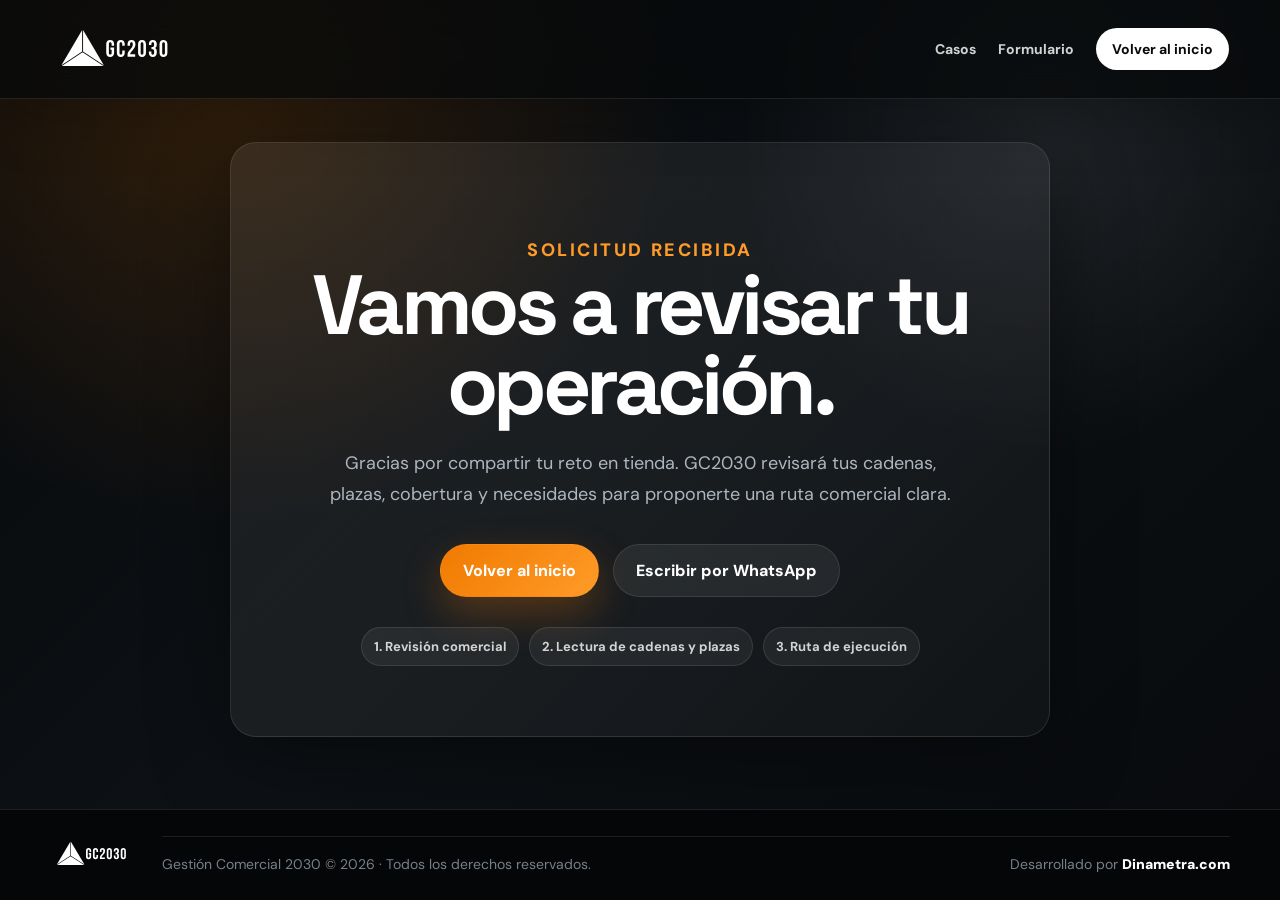
<file: gracias.html>
<!DOCTYPE html>
<html lang="es">
<head>
  <meta charset="UTF-8" />
  <meta name="viewport" content="width=device-width, initial-scale=1.0" />
  <meta name="description" content="Solicitud recibida por Gestión Comercial 2030." />
  <title>Solicitud recibida | Gestión Comercial 2030</title>
  <link rel="preconnect" href="https://fonts.googleapis.com">
  <link rel="preconnect" href="https://fonts.gstatic.com" crossorigin>
  <link href="https://fonts.googleapis.com/css2?family=DM+Sans:wght@400;500;600;700;800&family=Space+Grotesk:wght@500;600;700&display=swap" rel="stylesheet">
  <link rel="icon" href="assets/favicon.png" type="image/png" />
  <link rel="apple-touch-icon" href="assets/favicon.png" />
  <link rel="stylesheet" href="styles.css" />
</head>
<body class="thankyou-page">
  <div class="cursor" aria-hidden="true"></div>
  <div class="site-bg" aria-hidden="true"></div>

  <header class="navbar solid" data-navbar>
    <a href="index.html" class="brand" aria-label="Volver al inicio">
      <img src="assets/logo-gestion-comercial2030.svg" alt="Gestión Comercial 2030" />
    </a>
    <nav class="nav-menu thankyou-nav">
      <a href="index.html#casos">Casos</a>
      <a href="index.html#contacto">Formulario</a>
      <a class="nav-cta" href="index.html">Volver al inicio</a>
    </nav>
  </header>

  <main class="thankyou-main">
    <section class="thankyou-card reveal">
      <p class="eyebrow"><span></span> Solicitud recibida</p>
      <h1>Vamos a revisar tu operación.</h1>
      <p>Gracias por compartir tu reto en tienda. GC2030 revisará tus cadenas, plazas, cobertura y necesidades para proponerte una ruta comercial clara.</p>
      <div class="thankyou-actions">
        <a class="btn btn-primary" href="index.html">Volver al inicio</a>
        <a class="btn btn-secondary" href="https://wa.me/525513258070?text=Hola%2C%20acabo%20de%20enviar%20mi%20solicitud%20desde%20la%20landing%20de%20GC2030." target="_blank" rel="noopener">Escribir por WhatsApp</a>
      </div>
      <div class="next-steps">
        <span>1. Revisión comercial</span>
        <span>2. Lectura de cadenas y plazas</span>
        <span>3. Ruta de ejecución</span>
      </div>
    </section>
  </main>

  <footer class="footer compact-footer">
    <div class="container compact-footer-grid">
      <img src="assets/logo-gestion-comercial2030.svg" alt="Gestión Comercial 2030" class="footer-logo" />
      <div class="footer-bottom">
        <span>Gestión Comercial 2030 © 2026 · Todos los derechos reservados.</span>
        <span>Desarrollado por <a href="https://dinametra.com/" target="_blank" rel="noopener">Dinametra.com</a></span>
      </div>
    </div>
  </footer>

  <script src="script.js"></script>
</body>
</html>
</file>
<file: styles.css>
:root{
  --bg:#07090b;
  --bg-2:#0c0f12;
  --panel:#11161b;
  --panel-2:#151b21;
  --text:#f7f7f2;
  --muted:#aeb6be;
  --muted-2:#76808a;
  --line:rgba(255,255,255,.1);
  --orange:#f07a00;
  --orange-2:#ff9b28;
  --white:#fff;
  --shadow:0 24px 80px rgba(0,0,0,.38);
  --radius:26px;
  --radius-sm:16px;
  --container:1180px;
  --font:'DM Sans',system-ui,sans-serif;
  --display:'Space Grotesk','DM Sans',system-ui,sans-serif;
}
*{box-sizing:border-box}
html{scroll-behavior:smooth}
body{
  margin:0;
  font-family:var(--font);
  background:var(--bg);
  color:var(--text);
  overflow-x:hidden;
}
a{color:inherit;text-decoration:none}
img{max-width:100%;display:block}
button,input,textarea,select{font:inherit}
button{cursor:pointer}
::selection{background:var(--orange);color:#fff}
.site-bg{
  position:fixed;inset:0;z-index:-2;
  background:
    radial-gradient(circle at 18% 8%,rgba(240,122,0,.18),transparent 34%),
    radial-gradient(circle at 82% 16%,rgba(255,255,255,.08),transparent 24%),
    linear-gradient(135deg,#07090b 0%,#0d1115 48%,#080a0c 100%);
}
.site-bg::after{
  content:"";position:absolute;inset:0;opacity:.18;
  background-image:linear-gradient(rgba(255,255,255,.06) 1px,transparent 1px),linear-gradient(90deg,rgba(255,255,255,.06) 1px,transparent 1px);
  background-size:64px 64px;
  mask-image:linear-gradient(to bottom,rgba(0,0,0,.75),transparent 80%);
}
.container{width:min(100% - 40px,var(--container));margin-inline:auto}
.section-padding{padding:clamp(76px,10vw,140px) 0}
.navbar{
  position:fixed;top:0;left:0;right:0;z-index:50;
  display:flex;align-items:center;justify-content:space-between;
  padding:18px clamp(18px,4vw,52px);
  transition:background .25s ease,box-shadow .25s ease,backdrop-filter .25s ease,padding .25s ease;
}
.navbar.scrolled,.navbar.solid{
  background:rgba(7,9,11,.78);
  backdrop-filter:blur(18px);
  box-shadow:0 16px 60px rgba(0,0,0,.24);
  border-bottom:1px solid var(--line);
  padding-top:12px;padding-bottom:12px;
}
.brand img{height:74px;width:auto;max-width:250px;object-fit:contain;filter:brightness(0) invert(1)}
.nav-menu{display:flex;align-items:center;gap:22px;color:rgba(255,255,255,.82);font-size:14px;font-weight:700}
.nav-menu a{transition:color .2s ease,transform .2s ease}
.nav-menu a:hover{color:var(--white);transform:translateY(-1px)}
.nav-cta{background:var(--white);color:#080a0c!important;padding:12px 16px;border-radius:999px}
.nav-toggle{display:none;width:44px;height:44px;border:1px solid var(--line);border-radius:14px;background:rgba(255,255,255,.06);align-items:center;justify-content:center;flex-direction:column;gap:5px}
.nav-toggle span{width:18px;height:2px;background:#fff;transition:.25s ease}
.hero{min-height:100vh;display:flex;align-items:center;padding-top:130px}
.hero-grid{display:grid;grid-template-columns:minmax(0,1fr) minmax(420px,.92fr);gap:clamp(40px,6vw,92px);align-items:center}
.eyebrow{display:inline-flex;align-items:center;gap:10px;margin:0 0 18px;color:var(--orange-2);font-weight:800;text-transform:uppercase;font-size:12px;letter-spacing:.14em}
.eyebrow span{width:34px;height:2px;background:var(--orange)}
h1,h2,h3{font-family:var(--display);line-height:.95;letter-spacing:-.055em;margin:0;color:var(--white)}
h1{font-size:clamp(56px,8vw,112px);max-width:780px}
h2{font-size:clamp(38px,5.8vw,76px);max-width:820px}
h3{font-size:clamp(22px,2.6vw,34px);line-height:1.02;letter-spacing:-.035em}
p{color:var(--muted);line-height:1.72;font-size:16px}
.hero-subtitle{font-size:clamp(18px,2vw,22px);max-width:650px;margin:24px 0 0}
.hero-copy h1{max-width:10.2ch}
.hero-actions,.thankyou-actions{display:flex;gap:14px;flex-wrap:wrap;margin-top:34px}
.btn{display:inline-flex;align-items:center;justify-content:center;min-height:52px;padding:15px 22px;border-radius:999px;font-weight:800;border:1px solid transparent;transition:transform .2s ease,box-shadow .2s ease,background .2s ease;color:#fff}
.btn:hover{transform:translateY(-2px)}
.btn-primary{background:linear-gradient(135deg,var(--orange),var(--orange-2));box-shadow:0 16px 40px rgba(240,122,0,.28)}
.btn-secondary{background:rgba(255,255,255,.07);border-color:var(--line);color:var(--white);backdrop-filter:blur(12px)}
.trust-strip{display:flex;gap:10px;flex-wrap:wrap;margin-top:28px}
.trust-strip span,.contact-highlights span,.next-steps span{display:inline-flex;align-items:center;border:1px solid var(--line);background:rgba(255,255,255,.06);padding:10px 12px;border-radius:999px;color:rgba(255,255,255,.8);font-size:13px;font-weight:700}
.hero-mini-proof{display:flex;gap:14px;flex-wrap:wrap;margin-top:18px}
.hero-mini-proof div{min-width:170px;padding:14px 16px;border:1px solid var(--line);border-radius:20px;background:linear-gradient(180deg,rgba(255,255,255,.08),rgba(255,255,255,.03));box-shadow:0 12px 32px rgba(0,0,0,.22);animation:floatSoft 6s ease-in-out infinite}
.hero-mini-proof div:nth-child(2){animation-delay:.8s}
.hero-mini-proof strong{display:block;font-family:var(--display);font-size:28px;line-height:1;color:#fff;letter-spacing:-.05em}
.hero-mini-proof span{display:block;margin-top:6px;color:var(--muted);font-size:13px;font-weight:700}
.hero-visual{position:relative;min-height:660px}
.visual-card{border-radius:var(--radius);overflow:hidden;border:1px solid var(--line);box-shadow:var(--shadow);background:var(--panel)}
.main-photo{height:600px;transform:rotate(1deg)}
.main-photo img{width:100%;height:100%;object-fit:cover;filter:saturate(.95) contrast(1.04)}
.hero-media{position:relative;isolation:isolate;background:#090b0d}
.hero-video{width:100%;height:100%;object-fit:cover;display:block;filter:saturate(.96) contrast(1.08) brightness(.82);transform:scale(1.02)}
.hero-video-overlay{position:absolute;inset:0;background:linear-gradient(180deg,rgba(7,9,11,.05),rgba(7,9,11,.42) 50%,rgba(7,9,11,.9));z-index:1}
.hero-media-badge{position:absolute;left:22px;top:22px;z-index:2;display:inline-flex;align-items:center;gap:8px;padding:10px 14px;border-radius:999px;background:rgba(255,255,255,.08);border:1px solid rgba(255,255,255,.12);backdrop-filter:blur(12px);font-size:12px;font-weight:900;letter-spacing:.12em;text-transform:uppercase;color:#fff}
.hero-bottom-strip{position:absolute;left:22px;right:22px;bottom:22px;z-index:2;display:flex;gap:10px;flex-wrap:wrap}
.hero-bottom-strip span{display:inline-flex;align-items:center;border:1px solid rgba(255,255,255,.14);background:rgba(12,15,18,.72);padding:10px 12px;border-radius:999px;color:#fff;font-size:13px;font-weight:700}
.floating-card{position:absolute;border:1px solid var(--line);box-shadow:var(--shadow);backdrop-filter:blur(18px);background:rgba(15,20,24,.78)}
.app-card{right:-22px;bottom:0;width:220px;border-radius:32px;padding:12px}
.app-card img{border-radius:24px;max-height:390px;margin:auto}
.metric-card{left:-34px;bottom:64px;padding:20px 22px;border-radius:22px;max-width:190px}
.metric-card strong{display:block;font-family:var(--display);font-size:42px;color:var(--white);letter-spacing:-.05em}
.metric-card span{font-size:13px;color:var(--muted);font-weight:700}
.signal-card{top:34px;right:30px;border-radius:999px;padding:12px 16px;display:flex;align-items:center;gap:10px;font-size:13px;font-weight:800}
.pulse-dot{width:10px;height:10px;border-radius:99px;background:var(--orange);box-shadow:0 0 0 0 rgba(240,122,0,.7);animation:pulse 1.8s infinite}
@keyframes pulse{70%{box-shadow:0 0 0 14px rgba(240,122,0,0)}100%{box-shadow:0 0 0 0 rgba(240,122,0,0)}}
@keyframes floatSoft{0%,100%{transform:translateY(0)}50%{transform:translateY(-8px)}}
@keyframes numberGlow{0%,100%{text-shadow:0 0 0 rgba(240,122,0,0)}50%{text-shadow:0 0 20px rgba(240,122,0,.24)}}
@keyframes cardReveal{0%{opacity:.65;transform:translateY(12px)}100%{opacity:1;transform:translateY(0)}}
.marquee-wrap{border-block:1px solid var(--line);background:rgba(255,255,255,.04);overflow:hidden}
.marquee{display:flex;white-space:nowrap;overflow:hidden}
.marquee-track{display:flex;gap:14px;min-width:max-content;animation:scrollLeft 26s linear infinite;padding:16px 0}
.marquee span{font-family:var(--display);font-weight:700;color:var(--white);font-size:clamp(18px,3vw,32px);letter-spacing:-.04em;padding:0 18px;position:relative}
.marquee span::after{content:"•";position:absolute;right:-10px;color:var(--orange)}
@keyframes scrollLeft{from{transform:translateX(0)}to{transform:translateX(-50%)}}
.split-grid{display:grid;grid-template-columns:.8fr 1.2fr;gap:clamp(26px,5vw,70px);align-items:start}
.section-heading p:not(.eyebrow){max-width:680px;margin:18px 0 0}
.centered{text-align:center;margin-inline:auto;display:flex;flex-direction:column;align-items:center}
.insight-card{background:linear-gradient(135deg,rgba(255,255,255,.08),rgba(255,255,255,.03));border:1px solid var(--line);border-radius:var(--radius);padding:clamp(26px,4vw,54px);box-shadow:var(--shadow)}
.big-insight{font-family:var(--display);font-size:clamp(28px,4vw,52px);line-height:1.02;letter-spacing:-.04em;color:var(--white);margin:0 0 20px}
.value-grid{display:grid;grid-template-columns:repeat(4,1fr);gap:16px;margin-top:48px}
.value-card,.timeline-item,.testimonial-card,.lead-form,.thankyou-card{border:1px solid var(--line);background:linear-gradient(180deg,rgba(255,255,255,.075),rgba(255,255,255,.035));border-radius:var(--radius);box-shadow:var(--shadow)}
.value-card{padding:26px;min-height:280px;transition:transform .25s ease,border-color .25s ease,background .25s ease,box-shadow .25s ease;animation:floatSoft 7s ease-in-out infinite}
.value-card:hover{transform:translateY(-10px) scale(1.01);border-color:rgba(240,122,0,.55);background:linear-gradient(180deg,rgba(240,122,0,.12),rgba(255,255,255,.035));box-shadow:0 24px 60px rgba(0,0,0,.34)}
.value-card:nth-child(2){animation-delay:.7s}.value-card:nth-child(3){animation-delay:1.4s}.value-card:nth-child(4){animation-delay:2.1s}
.card-icon{width:48px;height:48px;border-radius:15px;background:rgba(240,122,0,.14);color:var(--orange-2);display:grid;place-items:center;font-weight:900;margin-bottom:50px;border:1px solid rgba(240,122,0,.28)}
.value-card p{font-size:15px;margin-bottom:0}
.stats-section{padding:28px 0;border-block:1px solid var(--line);background:#0a0d10}
.stats-grid{display:grid;grid-template-columns:repeat(4,1fr);gap:10px}
.stat-item{padding:24px;border-right:1px solid var(--line);transition:transform .24s ease,background .24s ease;animation:cardReveal .8s ease both}
.stat-item:last-child{border-right:0}
.stat-item strong{font-family:var(--display);font-size:clamp(38px,5vw,62px);letter-spacing:-.05em;color:var(--white);animation:numberGlow 2.8s ease-in-out infinite}
.stat-item strong::after{content:"+";color:var(--orange);font-size:.65em;margin-left:2px}
.stat-item:nth-child(3) strong::after,.stat-item:nth-child(4) strong::after{content:"%"}
.stat-item span{display:block;color:var(--muted);font-weight:700;font-size:14px;margin-top:4px}
.stat-item:hover{transform:translateY(-6px);background:rgba(255,255,255,.03)}
.stat-item:nth-child(2){animation-delay:.08s}.stat-item:nth-child(3){animation-delay:.16s}.stat-item:nth-child(4){animation-delay:.24s}
.social-proof-section{padding-top:clamp(70px,9vw,118px);padding-bottom:clamp(70px,9vw,118px);background:linear-gradient(180deg,rgba(255,255,255,.02),rgba(240,122,0,.035))}
.logo-proof-grid{display:grid;grid-template-columns:repeat(7,1fr);gap:14px;margin-top:42px}
.logo-proof-card{min-height:120px;border:1px solid rgba(255,255,255,.1);border-radius:20px;background:#fff;display:grid;place-items:center;padding:18px;box-shadow:0 18px 48px rgba(0,0,0,.22);transition:transform .22s ease,border-color .22s ease,box-shadow .22s ease;animation:floatSoft 9s ease-in-out infinite}
.logo-proof-card:hover{transform:translateY(-6px);border-color:rgba(240,122,0,.55);box-shadow:0 24px 58px rgba(0,0,0,.32)}
.logo-proof-card img{width:100%;height:72px;object-fit:contain}
.logo-proof-note{margin:18px auto 0;text-align:center;color:var(--muted-2);font-size:13px;font-weight:700}
.tabs{margin-top:40px;border:1px solid var(--line);border-radius:calc(var(--radius) + 8px);background:rgba(255,255,255,.04);padding:14px;box-shadow:var(--shadow)}
.tab-list{display:flex;gap:10px;flex-wrap:wrap;margin-bottom:14px}
.tab-button{border:1px solid var(--line);border-radius:999px;background:rgba(255,255,255,.05);color:var(--muted);padding:12px 15px;font-weight:800;transition:.2s ease}
.tab-button.active,.tab-button:hover{background:var(--white);color:#080a0c}
.tab-panel{display:none;grid-template-columns:1fr .78fr;gap:24px;align-items:center;padding:clamp(20px,4vw,42px);background:linear-gradient(135deg,rgba(255,255,255,.06),rgba(255,255,255,.025));border-radius:var(--radius)}
.tab-panel.active{display:grid;animation:fade .25s ease}
@keyframes fade{from{opacity:0;transform:translateY(8px)}to{opacity:1;transform:none}}
.tab-panel img{width:100%;height:360px;object-fit:cover;border-radius:22px;border:1px solid var(--line);background:#080a0c}
.tab-panel[data-panel="monitoreo"] img{object-fit:contain;background:#0d1014;padding:10px}
.tag{display:inline-flex;margin:0 0 16px;color:var(--orange-2);background:rgba(240,122,0,.12);border:1px solid rgba(240,122,0,.24);border-radius:999px;padding:8px 11px;font-size:12px;font-weight:900;text-transform:uppercase;letter-spacing:.12em}
.micro-cta{display:inline-flex;margin-top:12px;color:var(--orange-2);font-weight:900}
.timeline{display:grid;grid-template-columns:repeat(4,1fr);gap:16px;margin-top:48px;counter-reset:step}
.timeline-item{padding:26px;position:relative;overflow:hidden;transition:transform .25s ease,border-color .25s ease;animation:floatSoft 8s ease-in-out infinite}
.timeline-item::before{content:"";position:absolute;inset:auto -30% -50% auto;width:180px;height:180px;background:radial-gradient(circle,rgba(240,122,0,.18),transparent 65%)}
.timeline-item span{display:inline-grid;place-items:center;width:46px;height:46px;border-radius:999px;background:#fff;color:#080a0c;font-weight:900;margin-bottom:36px}
.timeline-item p{font-size:15px;margin-bottom:0}
.gallery-grid{display:grid;grid-template-columns:repeat(4,1fr);gap:16px;margin-top:42px}
.gallery-card{position:relative;height:360px;border-radius:var(--radius);overflow:hidden;border:1px solid var(--line);box-shadow:var(--shadow);background:#111;transition:transform .25s ease,box-shadow .25s ease}
.gallery-card:hover{transform:translateY(-8px) scale(1.01);box-shadow:0 28px 70px rgba(0,0,0,.34)}
.gallery-card img{width:100%;height:100%;object-fit:cover;transition:transform .5s ease}
.gallery-card:hover img{transform:scale(1.06)}
.gallery-card::after{content:"";position:absolute;inset:0;background:linear-gradient(to top,rgba(0,0,0,.78),transparent 55%)}
.gallery-card span{position:absolute;left:18px;right:18px;bottom:18px;z-index:2;font-family:var(--display);font-weight:700;font-size:22px;line-height:1.05;color:#fff;letter-spacing:-.03em}
.testimonials-section{overflow:hidden}
.testimonial-marquee{display:flex;overflow:hidden;margin-top:16px}
.testimonial-track{display:flex;gap:16px;min-width:max-content;animation:scrollLeft 36s linear infinite}
.testimonials-right .testimonial-track{animation:scrollRight 38s linear infinite}
@keyframes scrollRight{from{transform:translateX(-50%)}to{transform:translateX(0)}}
.testimonial-card{width:430px;display:grid;grid-template-columns:1fr;gap:16px;padding:18px;background:rgba(255,255,255,.06);box-shadow:none}
.testimonial-card img{width:64px;height:64px;border-radius:50%;object-fit:cover}
.testimonial-card span{color:var(--orange-2);letter-spacing:.08em;font-size:13px}
.testimonial-card p{margin:8px 0 14px;color:#fff;line-height:1.45;font-weight:600}
.testimonial-card strong{display:block;color:#fff}
.testimonial-card small{color:var(--muted)}
.faq-grid{display:grid;grid-template-columns:.72fr 1.28fr;gap:48px}
.faq-list{display:grid;gap:12px}
.faq-item{border:1px solid var(--line);border-radius:18px;background:rgba(255,255,255,.05);overflow:hidden}
.faq-button{width:100%;display:flex;justify-content:space-between;gap:18px;align-items:center;background:transparent;color:#fff;border:0;text-align:left;padding:20px;font-weight:900}
.faq-button span{color:var(--orange-2);font-size:24px;line-height:1;transition:transform .2s ease}
.faq-item.open .faq-button span{transform:rotate(45deg)}
.faq-panel{display:grid;grid-template-rows:0fr;transition:grid-template-rows .25s ease}
.faq-panel p{overflow:hidden;margin:0;padding:0 20px;color:var(--muted)}
.faq-item.open .faq-panel{grid-template-rows:1fr}
.faq-item.open .faq-panel p{padding-bottom:20px}
.contact-section{padding-top:90px}
.contact-grid{display:grid;grid-template-columns:.86fr 1.14fr;gap:48px;align-items:start}
.contact-highlights{display:flex;gap:10px;flex-wrap:wrap;margin-top:26px}
.lead-form{padding:clamp(20px,4vw,34px);display:grid;gap:16px}
.form-grid{display:grid;grid-template-columns:1fr 1fr;gap:16px}
.form-row{display:grid;gap:8px}
label{color:#fff;font-size:14px;font-weight:800}
input,select,textarea{width:100%;border:1px solid var(--line);background:rgba(255,255,255,.08);color:#fff;border-radius:16px;padding:15px 14px;outline:none;transition:border-color .2s ease,box-shadow .2s ease;background .2s ease}
select option{background:#111;color:#fff}
input:focus,select:focus,textarea:focus{border-color:rgba(240,122,0,.7);box-shadow:0 0 0 4px rgba(240,122,0,.12);background:rgba(255,255,255,.1)}
textarea{resize:vertical}
.legal-check{display:grid;grid-template-columns:18px 1fr;gap:10px;align-items:start;color:var(--muted);font-weight:600;line-height:1.45}
.legal-check input{width:18px;height:18px;accent-color:var(--orange);margin-top:2px}
.form-submit{width:100%;margin-top:4px;border:0}
.whatsapp-float{position:fixed;right:22px;bottom:22px;z-index:45;width:58px;height:58px;border-radius:999px;background:#25d366;color:#072713;display:grid;place-items:center;font-weight:1000;box-shadow:0 0 0 0 rgba(37,211,102,.58),0 18px 40px rgba(0,0,0,.35);animation:waPulse 1.8s infinite}
.whatsapp-float svg{width:28px;height:28px;display:block}
@keyframes waPulse{70%{box-shadow:0 0 0 18px rgba(37,211,102,0),0 18px 40px rgba(0,0,0,.35)}100%{box-shadow:0 0 0 0 rgba(37,211,102,0),0 18px 40px rgba(0,0,0,.35)}}
.footer{border-top:1px solid var(--line);background:#050607;padding:46px 0 22px}
.footer-grid{display:grid;grid-template-columns:1.2fr .8fr 1fr;gap:28px;align-items:start}
.footer-logo{height:56px;width:auto;max-width:210px;object-fit:contain;margin-bottom:14px;filter:brightness(0) invert(1)}
.footer nav,.footer-contact{display:grid;gap:10px;color:var(--muted);font-weight:700}
.footer a:hover{color:#fff}

.footer-pillars span{
  display:inline-flex;
  width:max-content;
  max-width:100%;
  padding:9px 12px;
  border:1px solid var(--line);
  border-radius:999px;
  background:rgba(255,255,255,.055);
  color:rgba(255,255,255,.82);
  font-size:13px;
  font-weight:800;
}

.footer-bottom{display:flex;justify-content:space-between;gap:14px;flex-wrap:wrap;margin-top:34px;border-top:1px solid var(--line);padding-top:18px;color:var(--muted-2);font-size:14px}
.footer-bottom a{color:#fff;font-weight:900}
.compact-footer-grid{display:flex;align-items:center;justify-content:space-between;gap:24px;flex-wrap:wrap}
.compact-footer-grid .footer-logo{margin-bottom:0;height:48px}
.compact-footer-grid .footer-bottom{flex:1;margin-top:0}
.cursor{position:fixed;width:18px;height:18px;border:1px solid rgba(255,255,255,.72);border-radius:50%;pointer-events:none;z-index:100;transform:translate(-50%,-50%);transition:width .16s ease,height .16s ease,background .16s ease,opacity .16s ease;mix-blend-mode:difference;opacity:0}
.cursor.active{opacity:1}
.cursor.grow{width:42px;height:42px;background:rgba(255,255,255,.2)}
.reveal{opacity:0;transform:translateY(24px);transition:opacity .65s ease,transform .65s ease;transition-delay:var(--delay,0s)}
.reveal.in-view{opacity:1;transform:none}
.thankyou-page{min-height:100vh;display:flex;flex-direction:column}
.thankyou-main{flex:1;display:grid;place-items:center;padding:130px 20px 60px}
.thankyou-card{width:min(100%,820px);padding:clamp(30px,6vw,70px);text-align:center;background:linear-gradient(135deg,rgba(255,255,255,.08),rgba(255,255,255,.03))}
.thankyou-card .eyebrow{justify-content:center}
.thankyou-card .eyebrow span{display:none}
.thankyou-card h1{font-size:clamp(44px,7vw,84px)}
.thankyou-card p{font-size:18px;max-width:650px;margin:22px auto 0}
.thankyou-actions{justify-content:center}
.next-steps{display:flex;justify-content:center;gap:10px;flex-wrap:wrap;margin-top:30px}
.compact-footer{padding-top:20px}
@media (max-width: 1040px){
  .logo-proof-grid{grid-template-columns:repeat(4,1fr)}
  .hero-grid,.split-grid,.faq-grid,.contact-grid{grid-template-columns:1fr}
  .hero-visual{min-height:600px;max-width:620px;margin-inline:auto;width:100%}
  .value-grid,.timeline,.gallery-grid{grid-template-columns:repeat(2,1fr)}
  .stats-grid{grid-template-columns:repeat(2,1fr)}
  .stat-item:nth-child(2){border-right:0}
  .tab-panel{grid-template-columns:1fr}
}
@media (max-width: 800px){
  .logo-proof-grid{grid-template-columns:repeat(2,1fr)}
  .logo-proof-card{min-height:112px}
  .logo-proof-card img{height:64px}
  .compact-footer-grid{display:grid;justify-items:center;text-align:center}
  .navbar{padding:12px 18px}
  .brand img{height:58px;max-width:210px}
  .nav-toggle{display:flex}
  .nav-menu{position:fixed;top:72px;left:18px;right:18px;display:grid;gap:8px;background:rgba(7,9,11,.94);border:1px solid var(--line);border-radius:22px;padding:14px;box-shadow:var(--shadow);backdrop-filter:blur(18px);opacity:0;pointer-events:none;transform:translateY(-10px);transition:.22s ease}
  .nav-menu.open{opacity:1;pointer-events:auto;transform:none}
  .nav-menu a{padding:12px;border-radius:14px}
  .nav-cta{text-align:center}
  .thankyou-nav{position:static;display:flex;opacity:1;pointer-events:auto;transform:none;background:transparent;border:0;box-shadow:none;padding:0}.thankyou-nav a:not(.nav-cta){display:none}
  .hero{min-height:auto;padding-top:112px}
  .container{width:min(100% - 28px,var(--container))}
  .hero-actions,.thankyou-actions{display:grid}.btn{width:100%}
  .hero-mini-proof{display:grid;grid-template-columns:1fr 1fr}
  .hero-mini-proof div{min-width:0}
  .trust-strip span{flex:1;justify-content:center}
  .hero-visual{min-height:540px}
  .main-photo{height:470px;transform:none}
  .hero-media-badge{left:14px;top:14px;font-size:10px;padding:8px 10px}
  .hero-bottom-strip{left:14px;right:14px;bottom:14px}
  .hero-bottom-strip span{font-size:12px;padding:8px 10px}
  .app-card{width:172px;right:8px}.metric-card{left:8px;bottom:40px}.signal-card{right:8px;top:14px}
  .value-grid,.timeline,.gallery-grid,.stats-grid,.form-grid,.footer-grid{grid-template-columns:1fr}
  .stat-item{border-right:0;border-bottom:1px solid var(--line)}.stat-item:last-child{border-bottom:0}
  .tab-list{display:grid;grid-template-columns:1fr 1fr}.tab-button{border-radius:14px;padding:12px 10px}
  .tab-panel{padding:18px}.tab-panel img{height:280px}
  .gallery-card{height:300px}
  .testimonial-card{width:330px;grid-template-columns:1fr}
  .footer-bottom{display:grid;text-align:center}
  .whatsapp-float{right:16px;bottom:16px;width:54px;height:54px}
}
@media (max-width: 520px){
  .logo-proof-grid{grid-template-columns:1fr 1fr;gap:10px}
  .logo-proof-card{border-radius:16px;padding:14px}
  h1{font-size:clamp(48px,18vw,68px)}
  h2{font-size:clamp(36px,13vw,52px)}
  .hero-subtitle{font-size:17px}
  .hero-visual{min-height:500px}
  .app-card{width:150px}.metric-card{max-width:160px}.metric-card strong{font-size:34px}
  .tab-list{grid-template-columns:1fr}
  .testimonial-card{width:300px}
  .hero-mini-proof{grid-template-columns:1fr}
  .next-steps{display:grid}
}
@media (pointer: coarse){.cursor{display:none}}
@media (prefers-reduced-motion: reduce){*,*::before,*::after{animation-duration:.001ms!important;animation-iteration-count:1!important;scroll-behavior:auto!important;transition-duration:.001ms!important}.reveal{opacity:1;transform:none}}
</file>
